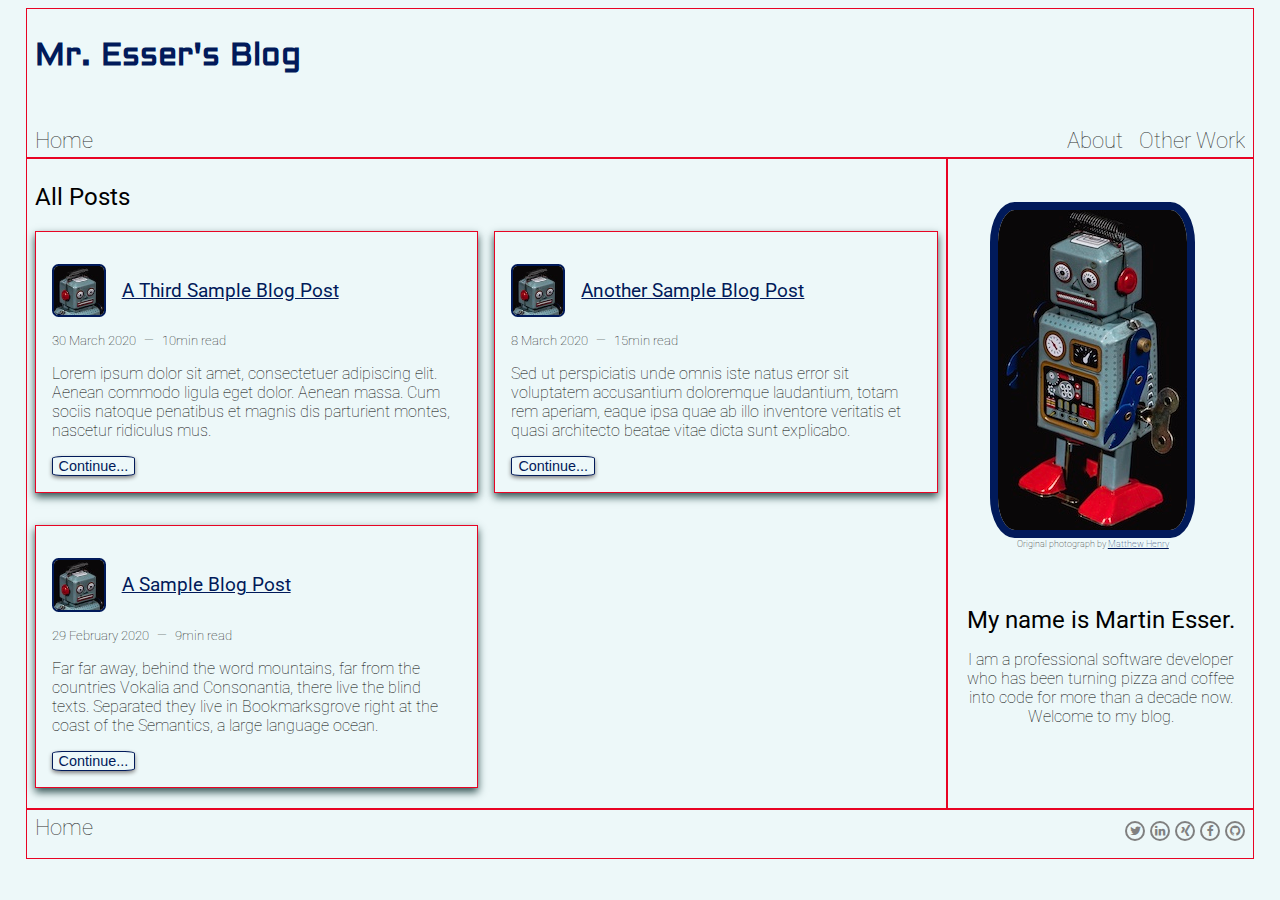
<file: index.html>
<!DOCTYPE html>
<html>
  <head>
    <meta charset="utf-8" />
    <meta name="author" content="Martin Esser" />
    <meta name="description" content="This is Martin Esser's personal blog" />
    <meta name="viewport" content="width=device-width, initial-scale=1" />
    <!-- Favicons generated with https://favicon.io -->
    <link rel="apple-touch-icon" sizes="180x180" href="./apple-touch-icon.png" />
    <link rel="icon" type="image/png" sizes="32x32" href="./favicon-32x32.png" />
    <link rel="icon" type="image/png" sizes="16x16" href="./favicon-16x16.png" />
    <link rel="manifest" href="./site.webmanifest" />
    <link href="./stylesheets/main.css" rel="stylesheet" />
    <title>Mr. Esser's Blog</title>
  </head>

  <body>
    <div class="page-grid">
      <header class="box pad-default header">
        <a class="header-title" href="#">
          <h1>Mr. Esser's Blog</h1>
        </a>
        <nav class="header-nav" role="navigation">
          <!-- Keep items on one line to keep items evenly spaced. -->
          <ul class="nav-list">
            <li class="nav-root-item"><a class="nav-link" href="#">Home</a></li>
            <li class="nav-root-item"><a class="nav-link" href="#">About</a></li>
            <li class="nav-root-item"><a class="nav-link" href="#">Other Work</a></li>
          </ul>
        </nav>
      </header>

      <section class="box pad-default content">
        <h2>All Posts</h2>
        <ul class="content-list">
          <li class="box card">
            <header>
              <div class="card-header">
                <figure>
                  <img
                    src="./images/vintage-robot-black-background-portrait-avatar.jpeg"
                    class="card-avatar"
                    alt="Vintage toy robot avatar. Original photograph by Matthew Henry."
                  />
                </figure>
                <a href="./posts/2020-03-30-a-third-sample-blog-post.html">
                  <h3>A Third Sample Blog Post</h3>
                </a>
              </div>
              <div class="card-meta">
                <!-- Keep formatting to preserve ws! -->
                <time class="date delimited" datetime="2020-03-30">30 March 2020</time
                ><span class="duration">10min read</span>
              </div>
            </header>
            <p>
              Lorem ipsum dolor sit amet, consectetuer adipiscing elit. Aenean commodo ligula eget dolor. Aenean massa.
              Cum sociis natoque penatibus et magnis dis parturient montes, nascetur ridiculus mus.
            </p>
            <!-- Thanks to freecodecamp for this simple trick. 
            See: https://www.freecodecamp.org/news/how-to-create-an-html-button-that-acts-like-a-link/ (2 Jan 2020) -->
            <a href="./posts/2020-03-30-a-third-sample-blog-post.html">
              <button type="button">Continue...</button>
            </a>
          </li>
          <li class="box card">
            <header>
              <div class="card-header">
                <figure>
                  <img
                    src="./images/vintage-robot-black-background-portrait-avatar.jpeg"
                    class="card-avatar"
                    alt="Vintage toy robot avatar. Original photograph by Matthew Henry."
                  />
                </figure>
                <a href="./posts/2020-03-08-another-sample-blog-post.html">
                  <h3>Another Sample Blog Post</h3>
                </a>
              </div>
              <div class="card-meta">
                <!-- Keep formatting to preserve ws! -->
                <time class="date delimited" datetime="2020-03-08">8 March 2020</time
                ><span class="duration">15min read</span>
              </div>
            </header>
            <p>
              Sed ut perspiciatis unde omnis iste natus error sit voluptatem accusantium doloremque laudantium, totam
              rem aperiam, eaque ipsa quae ab illo inventore veritatis et quasi architecto beatae vitae dicta sunt
              explicabo.
            </p>
            <!-- Thanks to freecodecamp for this simple trick. 
            See: https://www.freecodecamp.org/news/how-to-create-an-html-button-that-acts-like-a-link/ (2 Jan 2020) -->
            <a href="./posts/2020-03-08-another-sample-blog-post.html">
              <button type="button">Continue...</button>
            </a>
          </li>
          <li class="box card">
            <header>
              <div class="card-header">
                <figure>
                  <img
                    src="./images/vintage-robot-black-background-portrait-avatar.jpeg"
                    class="card-avatar"
                    alt="Vintage toy robot avatar. Original photograph by Matthew Henry."
                  />
                </figure>
                <a href="./posts/2020-02-29-a-sample-blog-post.html">
                  <h3>A Sample Blog Post</h3>
                </a>
              </div>
              <div class="card-meta">
                <!-- Keep formatting to preserve ws! -->
                <time class="date delimited" datetime="2020-02-29">29 February 2020</time
                ><span class="duration">9min read</span>
              </div>
            </header>
            <p>
              Far far away, behind the word mountains, far from the countries Vokalia and Consonantia, there live the
              blind texts. Separated they live in Bookmarksgrove right at the coast of the Semantics, a large language
              ocean.
            </p>
            <!-- Thanks to freecodecamp for this simple trick. 
            See: https://www.freecodecamp.org/news/how-to-create-an-html-button-that-acts-like-a-link/ (2 Jan 2020) -->
            <a href="./posts/2020-02-29-a-sample-blog-post.html">
              <button type="button">Continue...</button>
            </a>
          </li>
        </ul>
      </section>

      <section class="box pad-default sidebar">
        <figure>
          <img
            src="./images/vintage-robot-black-background-portrait-scaled.jpeg"
            class="about-image"
            alt="A vintage toy robot on a black background."
          />
          <figcaption>
            Original photograph by
            <a href="https://burst.shopify.com/@matthew_henry">Matthew Henry</a>
          </figcaption>
        </figure>
        <div class="about-intro">
          <h2 class="about-name">My name is Martin Esser.</h2>
          <p>
            I am a professional software developer who has been turning pizza and coffee into code for more than a
            decade now. Welcome to my blog.
          </p>
        </div>
      </section>

      <footer class="box pad-default footer">
        <ul class="nav-list">
          <li class="nav-root-item">
            <a class="nav-link" href="#">Home</a>
          </li>
          <li class="nav-root-item">
            <div class="social-media">
              <a href="https://www.twitter.com" class="fa fa-twitter"></a>
              <a href="https://www.linkedin.com" class="fa fa-linkedin"></a>
              <a href="https://www.xing.com" class="fa fa-xing"></a>
              <a href="https://www.facebook.com" class="fa fa-facebook"></a>
              <a href="https://www.github.com/mr-esser" class="fa fa-github"></a>
            </div>
          </li>
        </ul>
      </footer>
    </div>
  </body>
</html>
</file>
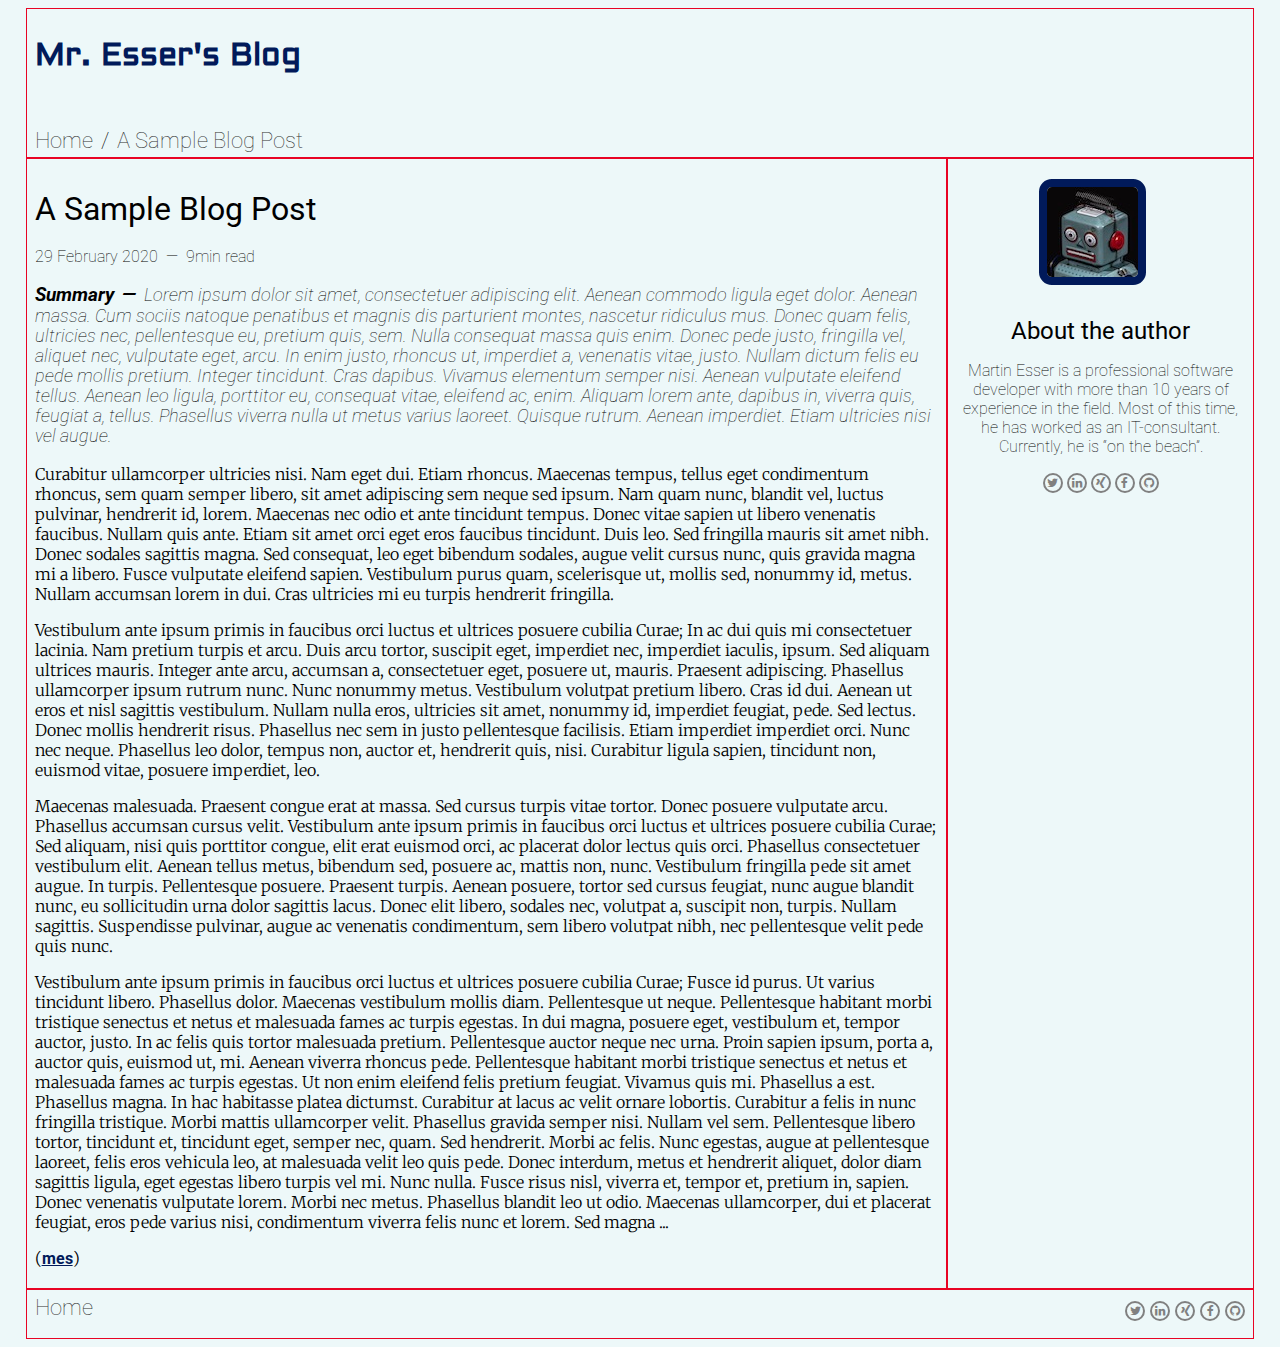
<file: posts/2020-02-29-a-sample-blog-post.html>
<!DOCTYPE html>
<html>
  <head>
    <meta charset="utf-8" />
    <meta name="author" content="Martin Esser" />
    <meta name="description" content="A blog post" />
    <meta name="viewport" content="width=device-width, initial-scale=1" />
    <!-- Favicons generated with https://favicon.io -->
    <link rel="icon" type="image/png" sizes="32x32" href="../favicon-32x32.png" />
    <link rel="icon" type="image/png" sizes="16x16" href="../favicon-16x16.png" />
    <link rel="stylesheet" href="../stylesheets/main.css" />
    <title>A Sample Blog Post</title>
  </head>

  <body>
    <div class="page-grid">
      <header class="box pad-default header">
        <a class="header-title" href="../index.html">
          <h1>Mr. Esser's Blog</h1>
        </a>
        <nav class="header-nav" role="navigation">
          <ul class="nav-list">
            <!-- Keep items on one line to keep items evenly spaced. -->
            <li class="nav-root-item"><a class="nav-link" href="../index.html">Home</a></li>
            <li class="nav-item"><a class="nav-link" href="#">A Sample Blog Post</a></li>
          </ul>
        </nav>
      </header>

      <!-- Blind text generated with blindtextgenerator (https://www.blindtextgenerator.com) -->
      <article class="box pad-default content">
        <h2 class="post-title">A Sample Blog Post</h2>
        <!-- Keep formatting to preserve ws! -->
        <time class="date delimited" datetime="2020-02-29">29 February 2020</time
        ><span class="duration">9min read</span>
        <div class="post-summary">
          <p>
            <!-- Keep formatting to preserve ws! -->
            <span class="summary-keyword delimited">Summary</span
            ><em
              >Lorem ipsum dolor sit amet, consectetuer adipiscing elit. Aenean commodo ligula eget dolor. Aenean massa.
              Cum sociis natoque penatibus et magnis dis parturient montes, nascetur ridiculus mus. Donec quam felis,
              ultricies nec, pellentesque eu, pretium quis, sem. Nulla consequat massa quis enim. Donec pede justo,
              fringilla vel, aliquet nec, vulputate eget, arcu. In enim justo, rhoncus ut, imperdiet a, venenatis vitae,
              justo. Nullam dictum felis eu pede mollis pretium. Integer tincidunt. Cras dapibus. Vivamus elementum
              semper nisi. Aenean vulputate eleifend tellus. Aenean leo ligula, porttitor eu, consequat vitae, eleifend
              ac, enim. Aliquam lorem ante, dapibus in, viverra quis, feugiat a, tellus. Phasellus viverra nulla ut
              metus varius laoreet. Quisque rutrum. Aenean imperdiet. Etiam ultricies nisi vel augue.
            </em>
          </p>
        </div>
        <div class="post-body">
          <p>
            Curabitur ullamcorper ultricies nisi. Nam eget dui. Etiam rhoncus. Maecenas tempus, tellus eget condimentum
            rhoncus, sem quam semper libero, sit amet adipiscing sem neque sed ipsum. Nam quam nunc, blandit vel, luctus
            pulvinar, hendrerit id, lorem. Maecenas nec odio et ante tincidunt tempus. Donec vitae sapien ut libero
            venenatis faucibus. Nullam quis ante. Etiam sit amet orci eget eros faucibus tincidunt. Duis leo. Sed
            fringilla mauris sit amet nibh. Donec sodales sagittis magna. Sed consequat, leo eget bibendum sodales,
            augue velit cursus nunc, quis gravida magna mi a libero. Fusce vulputate eleifend sapien. Vestibulum purus
            quam, scelerisque ut, mollis sed, nonummy id, metus. Nullam accumsan lorem in dui. Cras ultricies mi eu
            turpis hendrerit fringilla.
          </p>

          <p>
            Vestibulum ante ipsum primis in faucibus orci luctus et ultrices posuere cubilia Curae; In ac dui quis mi
            consectetuer lacinia. Nam pretium turpis et arcu. Duis arcu tortor, suscipit eget, imperdiet nec, imperdiet
            iaculis, ipsum. Sed aliquam ultrices mauris. Integer ante arcu, accumsan a, consectetuer eget, posuere ut,
            mauris. Praesent adipiscing. Phasellus ullamcorper ipsum rutrum nunc. Nunc nonummy metus. Vestibulum
            volutpat pretium libero. Cras id dui. Aenean ut eros et nisl sagittis vestibulum. Nullam nulla eros,
            ultricies sit amet, nonummy id, imperdiet feugiat, pede. Sed lectus. Donec mollis hendrerit risus. Phasellus
            nec sem in justo pellentesque facilisis. Etiam imperdiet imperdiet orci. Nunc nec neque. Phasellus leo
            dolor, tempus non, auctor et, hendrerit quis, nisi. Curabitur ligula sapien, tincidunt non, euismod vitae,
            posuere imperdiet, leo.
          </p>

          <p>
            Maecenas malesuada. Praesent congue erat at massa. Sed cursus turpis vitae tortor. Donec posuere vulputate
            arcu. Phasellus accumsan cursus velit. Vestibulum ante ipsum primis in faucibus orci luctus et ultrices
            posuere cubilia Curae; Sed aliquam, nisi quis porttitor congue, elit erat euismod orci, ac placerat dolor
            lectus quis orci. Phasellus consectetuer vestibulum elit. Aenean tellus metus, bibendum sed, posuere ac,
            mattis non, nunc. Vestibulum fringilla pede sit amet augue. In turpis. Pellentesque posuere. Praesent
            turpis. Aenean posuere, tortor sed cursus feugiat, nunc augue blandit nunc, eu sollicitudin urna dolor
            sagittis lacus. Donec elit libero, sodales nec, volutpat a, suscipit non, turpis. Nullam sagittis.
            Suspendisse pulvinar, augue ac venenatis condimentum, sem libero volutpat nibh, nec pellentesque velit pede
            quis nunc.
          </p>

          <p>
            Vestibulum ante ipsum primis in faucibus orci luctus et ultrices posuere cubilia Curae; Fusce id purus. Ut
            varius tincidunt libero. Phasellus dolor. Maecenas vestibulum mollis diam. Pellentesque ut neque.
            Pellentesque habitant morbi tristique senectus et netus et malesuada fames ac turpis egestas. In dui magna,
            posuere eget, vestibulum et, tempor auctor, justo. In ac felis quis tortor malesuada pretium. Pellentesque
            auctor neque nec urna. Proin sapien ipsum, porta a, auctor quis, euismod ut, mi. Aenean viverra rhoncus
            pede. Pellentesque habitant morbi tristique senectus et netus et malesuada fames ac turpis egestas. Ut non
            enim eleifend felis pretium feugiat. Vivamus quis mi. Phasellus a est. Phasellus magna. In hac habitasse
            platea dictumst. Curabitur at lacus ac velit ornare lobortis. Curabitur a felis in nunc fringilla tristique.
            Morbi mattis ullamcorper velit. Phasellus gravida semper nisi. Nullam vel sem. Pellentesque libero tortor,
            tincidunt et, tincidunt eget, semper nec, quam. Sed hendrerit. Morbi ac felis. Nunc egestas, augue at
            pellentesque laoreet, felis eros vehicula leo, at malesuada velit leo quis pede. Donec interdum, metus et
            hendrerit aliquet, dolor diam sagittis ligula, eget egestas libero turpis vel mi. Nunc nulla. Fusce risus
            nisl, viverra et, tempor et, pretium in, sapien. Donec venenatis vulputate lorem. Morbi nec metus. Phasellus
            blandit leo ut odio. Maecenas ullamcorper, dui et placerat feugiat, eros pede varius nisi, condimentum
            viverra felis nunc et lorem. Sed magna ...
          </p>
          <p>(<span class="initials">mes</span>)</p>
        </div>
      </article>

      <section class="box pad-default sidebar-author">
        <figure>
          <img
            src="../images/vintage-robot-black-background-portrait-avatar.jpeg"
            class="about-image"
            alt="Vintage toy robot avatar. Original photograph by Matthew Henry."
          />
        </figure>
        <div class="about-intro">
          <h2 class="about-name">About the author</h2>
          <p>
            Martin Esser is a professional software developer with more than 10 years of experience in the field. Most
            of this time, he has worked as an IT-consultant. Currently, he is <q>on the beach</q>.
          </p>
          <div class="social-media">
            <a href="https://www.twitter.com" class="fa fa-twitter"></a>
            <a href="https://www.linkedin.com" class="fa fa-linkedin"></a>
            <a href="https://www.xing.com" class="fa fa-xing"></a>
            <a href="https://www.facebook.com" class="fa fa-facebook"></a>
            <a href="https://www.github.com/mr-esser" class="fa fa-github"></a>
          </div>
        </div>
      </section>

      <footer class="box pad-default footer">
        <ul class="nav-list">
          <li class="nav-root-item">
            <a class="nav-link" href="../index.html">Home</a>
          </li>
          <li class="nav-root-item">
            <div class="social-media">
              <a href="https://www.twitter.com" class="fa fa-twitter"></a>
              <a href="https://www.linkedin.com" class="fa fa-linkedin"></a>
              <a href="https://www.xing.com" class="fa fa-xing"></a>
              <a href="https://www.facebook.com" class="fa fa-facebook"></a>
              <a href="https://www.github.com/mr-esser" class="fa fa-github"></a>
            </div>
          </li>
        </ul>
      </footer>
    </div>
  </body>
</html>
</file>
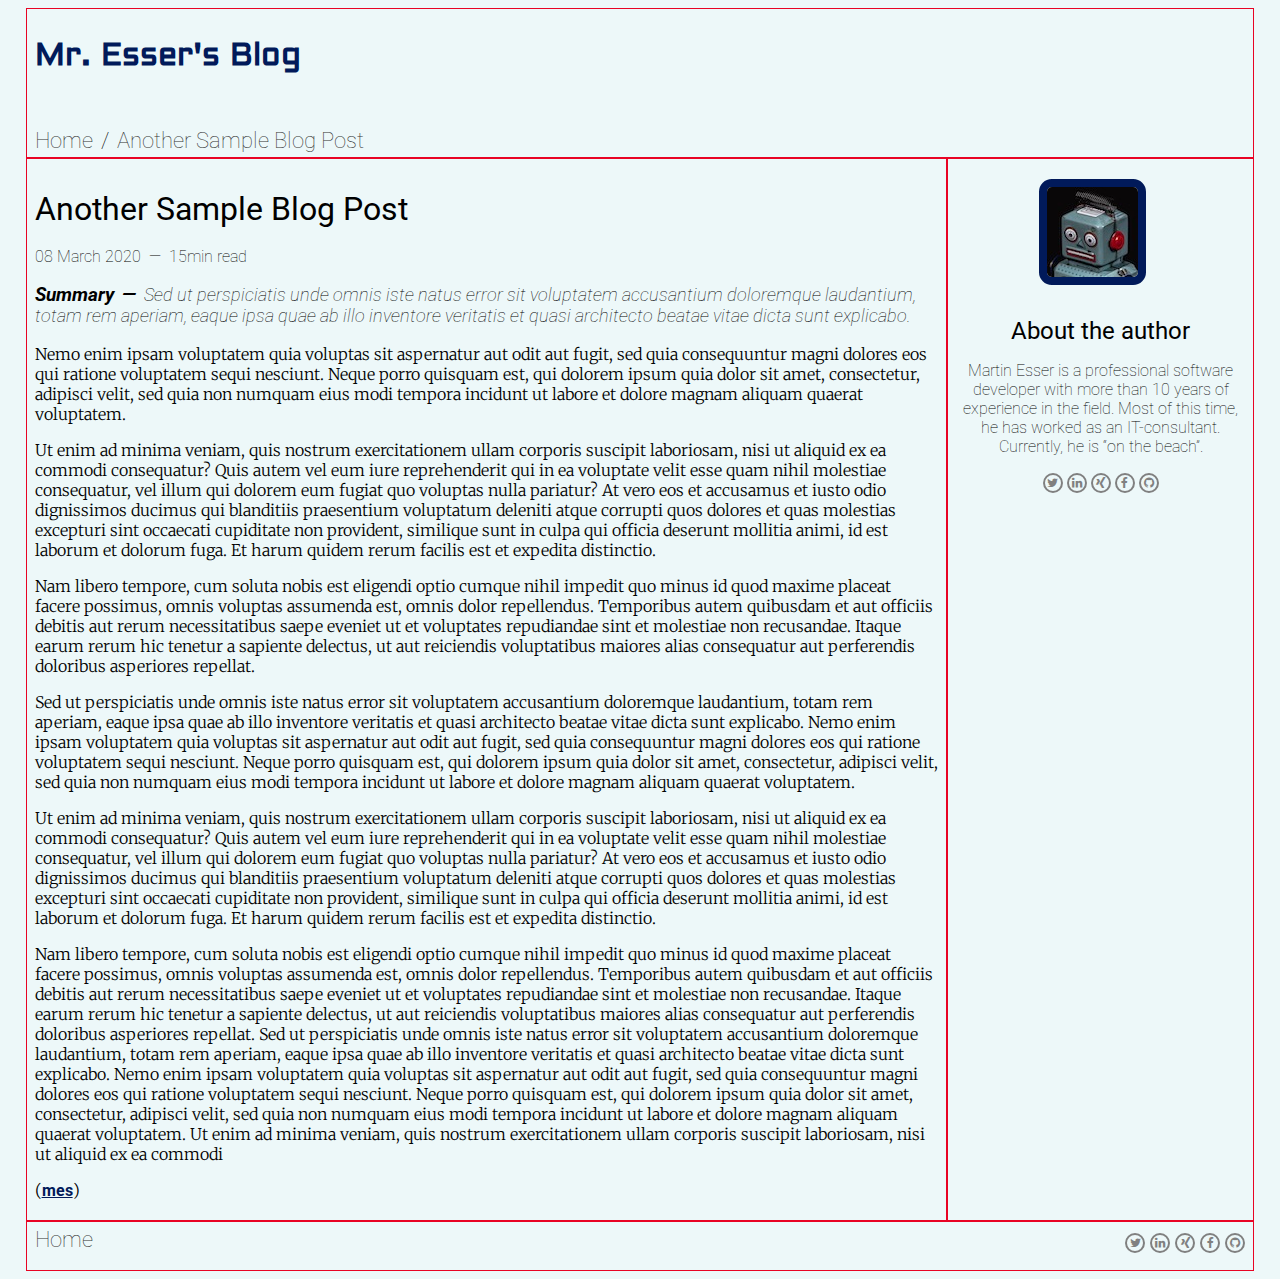
<file: posts/2020-03-08-another-sample-blog-post.html>
<!DOCTYPE html>
<html>
  <head>
    <meta charset="utf-8" />
    <meta name="author" content="Martin Esser" />
    <meta name="description" content="Another blog post" />
    <meta name="viewport" content="width=device-width, initial-scale=1" />
    <!-- Favicons generated with https://favicon.io -->
    <link rel="icon" type="image/png" sizes="32x32" href="../favicon-32x32.png" />
    <link rel="icon" type="image/png" sizes="16x16" href="../favicon-16x16.png" />
    <link rel="stylesheet" href="../stylesheets/main.css" />
    <title>A Sample Blog Post</title>
  </head>

  <body>
    <div class="page-grid">
      <header class="box pad-default header">
        <a class="header-title" href="../index.html">
          <h1>Mr. Esser's Blog</h1>
        </a>
        <nav class="header-nav" role="navigation">
          <ul class="nav-list">
            <!-- Keep items on one line to keep items evenly spaced. -->
            <li class="nav-root-item"><a class="nav-link" href="../index.html">Home</a></li>
            <li class="nav-item"><a class="nav-link" href="#">Another Sample Blog Post</a></li>
          </ul>
        </nav>
      </header>

      <!-- Blind text generated with blindtextgenerator (https://www.blindtextgenerator.com) -->
      <article class="box pad-default content">
        <h2 class="post-title">Another Sample Blog Post</h2>
        <!-- Keep formatting for correct ws handling! -->
        <time class="date delimited" datetime="2020-03-08">08 March 2020</time><span class="duration">15min read</span>
        <div class="post-summary">
          <p>
            <!-- Keep formatting to preserve ws! -->
            <span class="summary-keyword delimited">Summary</span
            ><em
              >Sed ut perspiciatis unde omnis iste natus error sit voluptatem accusantium doloremque laudantium, totam
              rem aperiam, eaque ipsa quae ab illo inventore veritatis et quasi architecto beatae vitae dicta sunt
              explicabo.
            </em>
          </p>
        </div>
        <div class="post-body">
          <p>
            Nemo enim ipsam voluptatem quia voluptas sit aspernatur aut odit aut fugit, sed quia consequuntur magni
            dolores eos qui ratione voluptatem sequi nesciunt. Neque porro quisquam est, qui dolorem ipsum quia dolor
            sit amet, consectetur, adipisci velit, sed quia non numquam eius modi tempora incidunt ut labore et dolore
            magnam aliquam quaerat voluptatem.
          </p>

          <p>
            Ut enim ad minima veniam, quis nostrum exercitationem ullam corporis suscipit laboriosam, nisi ut aliquid ex
            ea commodi consequatur? Quis autem vel eum iure reprehenderit qui in ea voluptate velit esse quam nihil
            molestiae consequatur, vel illum qui dolorem eum fugiat quo voluptas nulla pariatur? At vero eos et
            accusamus et iusto odio dignissimos ducimus qui blanditiis praesentium voluptatum deleniti atque corrupti
            quos dolores et quas molestias excepturi sint occaecati cupiditate non provident, similique sunt in culpa
            qui officia deserunt mollitia animi, id est laborum et dolorum fuga. Et harum quidem rerum facilis est et
            expedita distinctio.
          </p>

          <p>
            Nam libero tempore, cum soluta nobis est eligendi optio cumque nihil impedit quo minus id quod maxime
            placeat facere possimus, omnis voluptas assumenda est, omnis dolor repellendus. Temporibus autem quibusdam
            et aut officiis debitis aut rerum necessitatibus saepe eveniet ut et voluptates repudiandae sint et
            molestiae non recusandae. Itaque earum rerum hic tenetur a sapiente delectus, ut aut reiciendis voluptatibus
            maiores alias consequatur aut perferendis doloribus asperiores repellat.
          </p>

          <p>
            Sed ut perspiciatis unde omnis iste natus error sit voluptatem accusantium doloremque laudantium, totam rem
            aperiam, eaque ipsa quae ab illo inventore veritatis et quasi architecto beatae vitae dicta sunt explicabo.
            Nemo enim ipsam voluptatem quia voluptas sit aspernatur aut odit aut fugit, sed quia consequuntur magni
            dolores eos qui ratione voluptatem sequi nesciunt. Neque porro quisquam est, qui dolorem ipsum quia dolor
            sit amet, consectetur, adipisci velit, sed quia non numquam eius modi tempora incidunt ut labore et dolore
            magnam aliquam quaerat voluptatem.
          </p>

          <p>
            Ut enim ad minima veniam, quis nostrum exercitationem ullam corporis suscipit laboriosam, nisi ut aliquid ex
            ea commodi consequatur? Quis autem vel eum iure reprehenderit qui in ea voluptate velit esse quam nihil
            molestiae consequatur, vel illum qui dolorem eum fugiat quo voluptas nulla pariatur? At vero eos et
            accusamus et iusto odio dignissimos ducimus qui blanditiis praesentium voluptatum deleniti atque corrupti
            quos dolores et quas molestias excepturi sint occaecati cupiditate non provident, similique sunt in culpa
            qui officia deserunt mollitia animi, id est laborum et dolorum fuga. Et harum quidem rerum facilis est et
            expedita distinctio.
          </p>

          <p>
            Nam libero tempore, cum soluta nobis est eligendi optio cumque nihil impedit quo minus id quod maxime
            placeat facere possimus, omnis voluptas assumenda est, omnis dolor repellendus. Temporibus autem quibusdam
            et aut officiis debitis aut rerum necessitatibus saepe eveniet ut et voluptates repudiandae sint et
            molestiae non recusandae. Itaque earum rerum hic tenetur a sapiente delectus, ut aut reiciendis voluptatibus
            maiores alias consequatur aut perferendis doloribus asperiores repellat. Sed ut perspiciatis unde omnis iste
            natus error sit voluptatem accusantium doloremque laudantium, totam rem aperiam, eaque ipsa quae ab illo
            inventore veritatis et quasi architecto beatae vitae dicta sunt explicabo. Nemo enim ipsam voluptatem quia
            voluptas sit aspernatur aut odit aut fugit, sed quia consequuntur magni dolores eos qui ratione voluptatem
            sequi nesciunt. Neque porro quisquam est, qui dolorem ipsum quia dolor sit amet, consectetur, adipisci
            velit, sed quia non numquam eius modi tempora incidunt ut labore et dolore magnam aliquam quaerat
            voluptatem. Ut enim ad minima veniam, quis nostrum exercitationem ullam corporis suscipit laboriosam, nisi
            ut aliquid ex ea commodi
          </p>
          <p>(<span class="initials">mes</span>)</p>
        </div>
      </article>

      <section class="box pad-default sidebar-author">
        <figure>
          <img
            src="../images/vintage-robot-black-background-portrait-avatar.jpeg"
            class="about-image"
            alt="Vintage toy robot avatar. Original photograph by Matthew Henry."
          />
        </figure>
        <div class="about-intro">
          <h2 class="about-name">About the author</h2>
          <p>
            Martin Esser is a professional software developer with more than 10 years of experience in the field. Most
            of this time, he has worked as an IT-consultant. Currently, he is <q>on the beach</q>.
          </p>
          <div class="social-media">
            <a href="https://www.twitter.com" class="fa fa-twitter"></a>
            <a href="https://www.linkedin.com" class="fa fa-linkedin"></a>
            <a href="https://www.xing.com" class="fa fa-xing"></a>
            <a href="https://www.facebook.com" class="fa fa-facebook"></a>
            <a href="https://www.github.com/mr-esser" class="fa fa-github"></a>
          </div>
        </div>
      </section>

      <footer class="box pad-default footer">
        <ul class="nav-list">
          <li class="nav-root-item">
            <a class="nav-link" href="../index.html">Home</a>
          </li>
          <li class="nav-root-item">
            <div class="social-media">
              <a href="https://www.twitter.com" class="fa fa-twitter"></a>
              <a href="https://www.linkedin.com" class="fa fa-linkedin"></a>
              <a href="https://www.xing.com" class="fa fa-xing"></a>
              <a href="https://www.facebook.com" class="fa fa-facebook"></a>
              <a href="https://www.github.com/mr-esser" class="fa fa-github"></a>
            </div>
          </li>
        </ul>
      </footer>
    </div>
  </body>
</html>
</file>
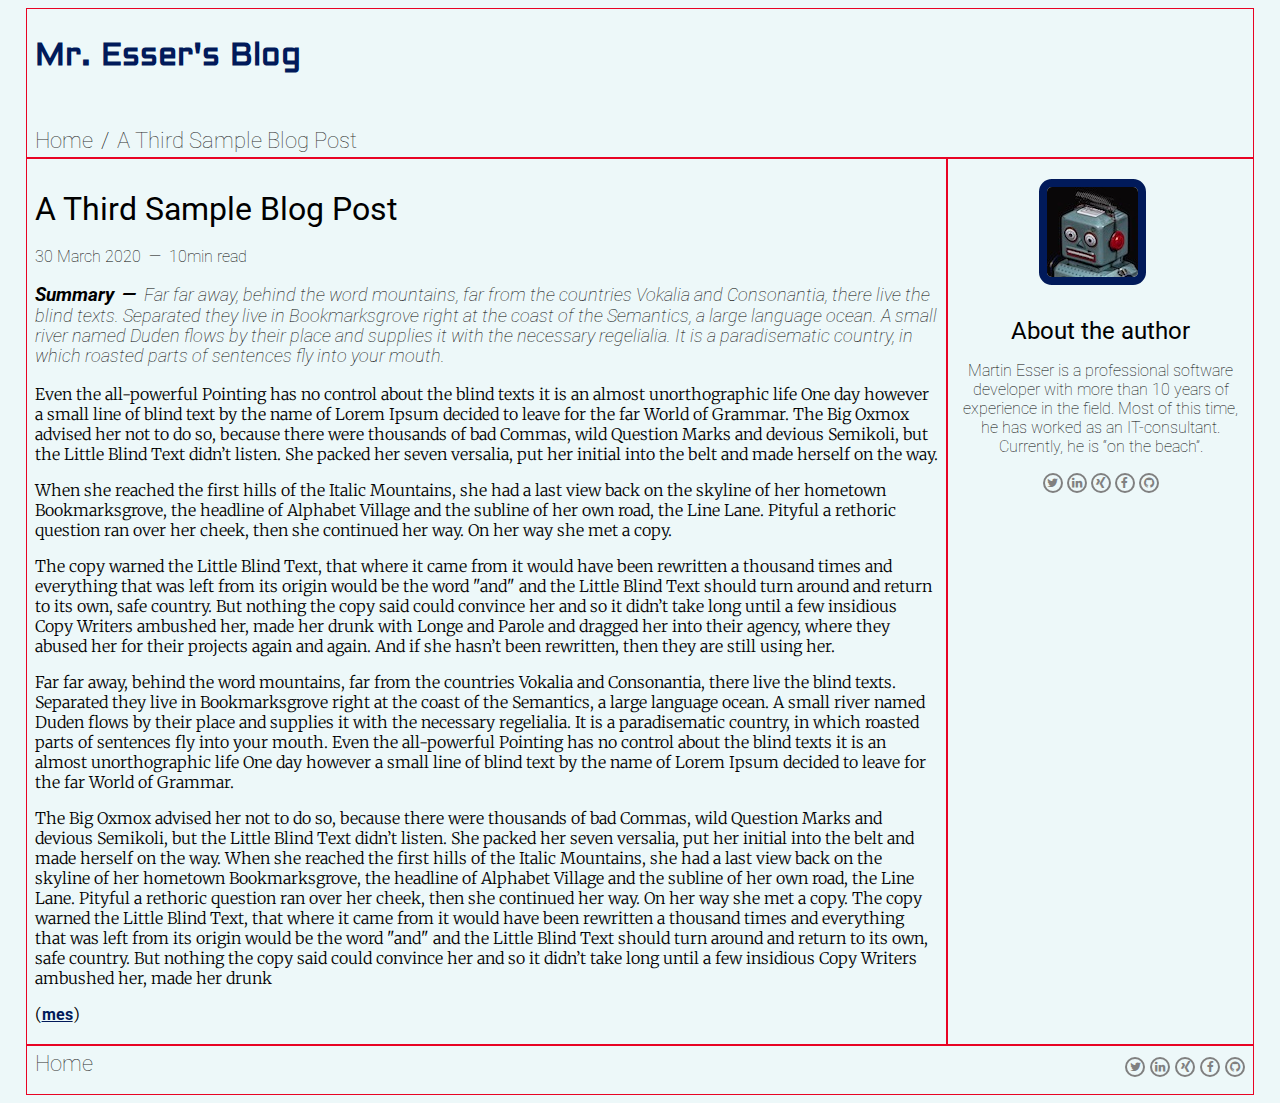
<file: posts/2020-03-30-a-third-sample-blog-post.html>
<!DOCTYPE html>
<html>
  <head>
    <meta charset="utf-8" />
    <meta name="author" content="Martin Esser" />
    <meta name="description" content="A third blog post" />
    <meta name="viewport" content="width=device-width, initial-scale=1" />
    <!-- Favicons generated with https://favicon.io -->
    <link rel="icon" type="image/png" sizes="32x32" href="../favicon-32x32.png" />
    <link rel="icon" type="image/png" sizes="16x16" href="../favicon-16x16.png" />
    <link rel="stylesheet" href="../stylesheets/main.css" />
    <title>A Third Sample Blog Post</title>
  </head>

  <body>
    <div class="page-grid">
      <header class="box pad-default header">
        <a class="header-title" href="../index.html">
          <h1>Mr. Esser's Blog</h1>
        </a>
        <nav class="header-nav" role="navigation">
          <ul class="nav-list">
            <!-- Keep items on one line to keep items evenly spaced. -->
            <li class="nav-root-item"><a class="nav-link" href="../index.html">Home</a></li>
            <li class="nav-item"><a class="nav-link" href="#">A Third Sample Blog Post</a></li>
          </ul>
        </nav>
      </header>

      <!-- Blind text generated with blindtextgenerator (https://www.blindtextgenerator.com) -->
      <article class="box pad-default content">
        <h2 class="post-title">A Third Sample Blog Post</h2>
        <!-- Keep formatting for correct ws handling! -->
        <time class="date delimited" datetime="2020-03-30">30 March 2020</time><span class="duration">10min read</span>
        <div class="post-summary">
          <p>
            <!-- Keep formatting for correct ws handling! -->
            <span class="summary-keyword delimited">Summary</span
            ><em
              >Far far away, behind the word mountains, far from the countries Vokalia and Consonantia, there live the
              blind texts. Separated they live in Bookmarksgrove right at the coast of the Semantics, a large language
              ocean. A small river named Duden flows by their place and supplies it with the necessary regelialia. It is
              a paradisematic country, in which roasted parts of sentences fly into your mouth.
            </em>
          </p>
        </div>
        <div class="post-body">
          <p>
            Even the all-powerful Pointing has no control about the blind texts it is an almost unorthographic life One
            day however a small line of blind text by the name of Lorem Ipsum decided to leave for the far World of
            Grammar. The Big Oxmox advised her not to do so, because there were thousands of bad Commas, wild Question
            Marks and devious Semikoli, but the Little Blind Text didn’t listen. She packed her seven versalia, put her
            initial into the belt and made herself on the way.
          </p>

          <p>
            When she reached the first hills of the Italic Mountains, she had a last view back on the skyline of her
            hometown Bookmarksgrove, the headline of Alphabet Village and the subline of her own road, the Line Lane.
            Pityful a rethoric question ran over her cheek, then she continued her way. On her way she met a copy.
          </p>

          <p>
            The copy warned the Little Blind Text, that where it came from it would have been rewritten a thousand times
            and everything that was left from its origin would be the word "and" and the Little Blind Text should turn
            around and return to its own, safe country. But nothing the copy said could convince her and so it didn’t
            take long until a few insidious Copy Writers ambushed her, made her drunk with Longe and Parole and dragged
            her into their agency, where they abused her for their projects again and again. And if she hasn’t been
            rewritten, then they are still using her.
          </p>

          <p>
            Far far away, behind the word mountains, far from the countries Vokalia and Consonantia, there live the
            blind texts. Separated they live in Bookmarksgrove right at the coast of the Semantics, a large language
            ocean. A small river named Duden flows by their place and supplies it with the necessary regelialia. It is a
            paradisematic country, in which roasted parts of sentences fly into your mouth. Even the all-powerful
            Pointing has no control about the blind texts it is an almost unorthographic life One day however a small
            line of blind text by the name of Lorem Ipsum decided to leave for the far World of Grammar.
          </p>

          <p>
            The Big Oxmox advised her not to do so, because there were thousands of bad Commas, wild Question Marks and
            devious Semikoli, but the Little Blind Text didn’t listen. She packed her seven versalia, put her initial
            into the belt and made herself on the way. When she reached the first hills of the Italic Mountains, she had
            a last view back on the skyline of her hometown Bookmarksgrove, the headline of Alphabet Village and the
            subline of her own road, the Line Lane. Pityful a rethoric question ran over her cheek, then she continued
            her way. On her way she met a copy. The copy warned the Little Blind Text, that where it came from it would
            have been rewritten a thousand times and everything that was left from its origin would be the word "and"
            and the Little Blind Text should turn around and return to its own, safe country. But nothing the copy said
            could convince her and so it didn’t take long until a few insidious Copy Writers ambushed her, made her
            drunk
          </p>
          <p>(<span class="initials">mes</span>)</p>
        </div>
      </article>

      <section class="box pad-default sidebar-author">
        <figure>
          <img
            src="../images/vintage-robot-black-background-portrait-avatar.jpeg"
            class="about-image"
            alt="Vintage toy robot avatar. Original photograph by Matthew Henry."
          />
        </figure>
        <div class="about-intro">
          <h2 class="about-name">About the author</h2>
          <p>
            Martin Esser is a professional software developer with more than 10 years of experience in the field. Most
            of this time, he has worked as an IT-consultant. Currently, he is <q>on the beach</q>.
          </p>
          <div class="social-media">
            <a href="https://www.twitter.com" class="fa fa-twitter"></a>
            <a href="https://www.linkedin.com" class="fa fa-linkedin"></a>
            <a href="https://www.xing.com" class="fa fa-xing"></a>
            <a href="https://www.facebook.com" class="fa fa-facebook"></a>
            <a href="https://www.github.com/mr-esser" class="fa fa-github"></a>
          </div>
        </div>
      </section>

      <footer class="box pad-default footer">
        <ul class="nav-list">
          <li class="nav-root-item">
            <a class="nav-link" href="../index.html">Home</a>
          </li>
          <li class="nav-root-item">
            <div class="social-media">
              <a href="https://www.twitter.com" class="fa fa-twitter"></a>
              <a href="https://www.linkedin.com" class="fa fa-linkedin"></a>
              <a href="https://www.xing.com" class="fa fa-xing"></a>
              <a href="https://www.facebook.com" class="fa fa-facebook"></a>
              <a href="https://www.github.com/mr-esser" class="fa fa-github"></a>
            </div>
          </li>
        </ul>
      </footer>
    </div>
  </body>
</html>
</file>
<file: stylesheets/main.css>
@charset "utf-8";
@import url("https://fonts.googleapis.com/css2?family=Aldrich&family=Merriweather:ital,wght@0,300;0,400;0,700;1,300;1,400;1,700&family=Roboto:ital,wght@0,300;0,400;0,500;0,700;1,300;1,400;1,500;1,700&display=swap");
@import url("./common.css");
@import url("./navigation.css");
@import url("./card.css");
@import url("./post.css");
@import url("./social-media.css");

/* ++++++++++++++++++++++++++++++++++++++++++++++
 * General page layout for small and medium screens 
 * Heavily inspired by content from Udacity, 
 * Rachel Andrew's personal website (https://rachelandrew.co.uk) 
 * and Wait But Why (https://waitbutwhy.com).
 * ++++++++++++++++++++++++++++++++++++++++++++++ */

.page-grid {
  /* Add left and right margin for screen sizes larger than 1440px. */
  width: 96vw;
  max-width: 1440px;
  margin: 0 auto;

  display: grid;
  grid-template-columns: 1fr;
  grid-template-rows: 150px auto auto 50px;
  grid-template-areas:
    "head"
    "side"
    "main"
    "foot";
}

/* ++++++++++++++++++++++++++++++++++++++++++++++
 * Styling for page header
 * ++++++++++++++++++++++++++++++++++++++++++++++ */

.header {
  grid-area: head;
  /* Enable bottom border with default style and color. */
  border-width: 0 0 2px 0;

  display: grid;
  grid-template-columns: 1fr;
  grid-template-rows: 1fr;
  grid-template-areas:
    "title"
    "nav";
}

.header-title {
  grid-area: title;
  color: #011a5a;
  text-decoration: none;
}

.header-nav {
  grid-area: nav;
}

/* ++++++++++++++++++++++++++++++++++++++++++++++
 * Styling for sidebar
 * ++++++++++++++++++++++++++++++++++++++++++++++ */

/* Styles are used for welcome and blog post pages respectively.
 * They are identical for screen sizes S and M, but not for L screens. */
.sidebar,
.sidebar-author {
  grid-area: side;
  display: flex;
  flex-wrap: wrap;
}

/* Styles are used for welcome and blog post pages respectively.
 * They are identical for screen sizes S and M, but not for L screens. */
.about-intro,
.about-author {
  /* Override default margin on p. */
  margin: 1rem 0;
  flex-basis: 160px;
  flex-grow: 1;
  justify-self: flex-start;
  /* Center intro when stretching. */
  align-self: center;
}

.about-name {
  /* Standard padding and margin would waste too much space. */
  margin: 0;
  padding: 0;
}

/* ++++++++++++++++++++++++++++++++++++++++++++++
 * Styling for content area
 * ++++++++++++++++++++++++++++++++++++++++++++++ */

.content {
  grid-area: main;
}

/* List of cards (welcome page) */
.content-list {
  /* margin: Stick with default (1em) for clear separation of last item from the footer. */
  /* Override default padding. */
  padding: 0;
  list-style: none;

  display: grid;
  /* Calculate no of columns based on no of items that fit into the containers horizontal space.
     Thanks to Sara Soueidan on CSS Tricks for explaining this neat little trick.
     See: https://css-tricks.com/auto-sizing-columns-css-grid-auto-fill-vs-auto-fit/ (29 Apr 2019)
  */
  grid-template-columns: repeat(auto-fit, minmax(300px, 1fr));
  /* grid-template-rows: handled implicitly. */
  gap: 2rem 1rem;
}

/* ++++++++++++++++++++++++++++++++++++++++++++++
/* Styling for footer area
 * ++++++++++++++++++++++++++++++++++++++++++++++ */

.footer {
  grid-area: foot;
  /* Enable top border with default style and color. */
  border-width: 2px 0 0 0;
}

/* ++++++++++++++++++++++++++++++++++++++++++++++
 * Page layout for large screens
 * ++++++++++++++++++++++++++++++++++++++++++++++ */

@media (min-width: 1100px) {
  /* Box all sections on large screens. Looks akward, otherwise. */
  .box {
    border-width: 1px;
  }

  .page-grid {
    grid-template-columns: 75fr 25fr;
    grid-template-rows: 150px auto 50px;
    grid-template-areas:
      "head head"
      "main side"
      "foot foot";
  }

  .about-image {
    /* Flip image on the x-axis to have the figure look in 
     * on the main content section */
    transform: scaleX(-1);
  }

  .sidebar {
    justify-content: center;
  }

  .sidebar-author {
    /* Necessary here because figure box for avatar is much smaller 
     * than for full pic on the main page. */
    flex-direction: column;
  }

  .about-intro {
    text-align: center;
    /* Reduce gap between figure and intro when grid has two main columns. */
    align-self: flex-start;
  }

  .about-author {
    text-align: center;
  }
}
</file>
